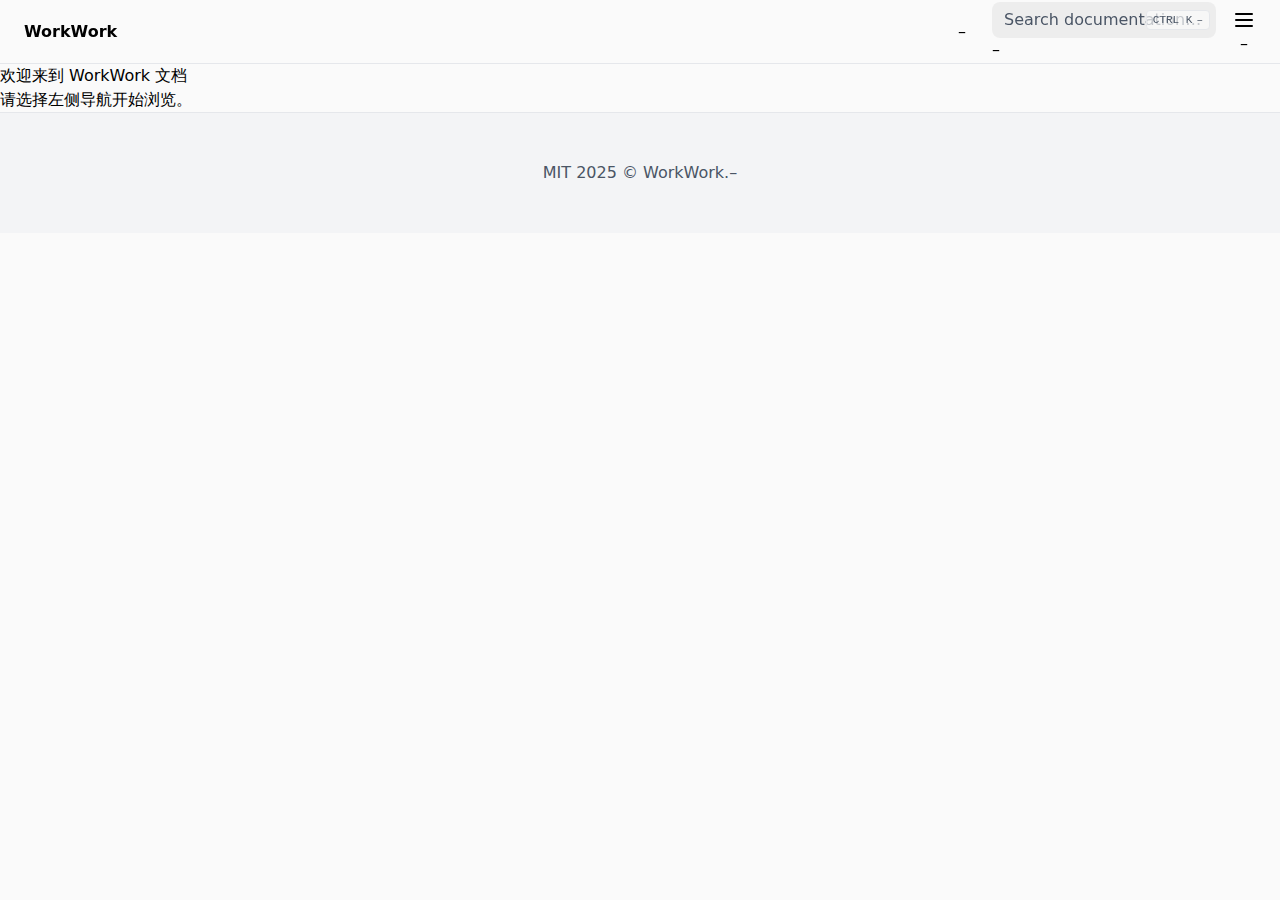
<file: index.html>
<!DOCTYPE html><html lang="zh" dir="ltr"><head><meta charSet="utf-8"/><meta name="viewport" content="width=device-width, initial-scale=1"/><link rel="stylesheet" href="/_next/static/css/185af24a77091e9c.css" data-precedence="next"/><link rel="preload" as="script" fetchPriority="low" href="/_next/static/chunks/webpack-c41d781c233eed43.js"/><script src="/_next/static/chunks/fd9d1056-1a831b192fd040c5.js" async=""></script><script src="/_next/static/chunks/117-894a125388aaa605.js" async=""></script><script src="/_next/static/chunks/main-app-b46b52d6ac3b055a.js" async=""></script><script src="/_next/static/chunks/c16f53c3-8c5c4aab93afbb15.js" async=""></script><script src="/_next/static/chunks/407-be74b01399fe3ad0.js" async=""></script><script src="/_next/static/chunks/app/layout-926b4ac63a705235.js" async=""></script><meta name="theme-color" media="(prefers-color-scheme: light)" content="rgb(250,250,250)"/><meta name="theme-color" media="(prefers-color-scheme: dark)" content="rgb(17,17,17)"/><title>欢迎来到 WorkWork 文档</title><style>:root {
  --nextra-primary-hue: 212deg;
  --nextra-primary-saturation: 100%;
  --nextra-primary-lightness: 45%;
  --nextra-bg: 250,250,250;
  --nextra-content-width: 90rem;
}
.dark {
  --nextra-primary-hue: 204deg;
  --nextra-primary-saturation: 100%;
  --nextra-primary-lightness: 55%;
  --nextra-bg: 17,17,17;
}
::selection {
  background: hsla(var(--nextra-primary-hue),var(--nextra-primary-saturation),var(--nextra-primary-lightness),.3);
}
html {
  background: rgb(var(--nextra-bg));
}</style><script src="/_next/static/chunks/polyfills-42372ed130431b0a.js" noModule=""></script></head><body><script>((e,t,n,r,o,i,a,l)=>{let s=document.documentElement,u=["light","dark"];function c(t){(Array.isArray(e)?e:[e]).forEach(e=>{let n="class"===e,r=n&&i?o.map(e=>i[e]||e):o;n?(s.classList.remove(...r),s.classList.add(i&&i[t]?i[t]:t)):s.setAttribute(e,t)}),l&&u.includes(t)&&(s.style.colorScheme=t)}if(r)c(r);else try{let e=localStorage.getItem(t)||n,r=a&&"system"===e?window.matchMedia("(prefers-color-scheme: dark)").matches?"dark":"light":e;c(r)}catch(e){}})("class","theme","system",null,["light","dark"],null,true,true)</script><a href="#nextra-skip-nav" class="nextra-skip-nav x:sr-only" type="button" data-headlessui-state="">Skip to Content</a><header class="nextra-navbar x:sticky x:top-0 x:z-30 x:w-full x:bg-transparent x:print:hidden x:max-md:[.nextra-banner:not([class$=hidden])~&amp;]:top-(--nextra-banner-height)"><div class="nextra-navbar-blur x:absolute x:-z-1 x:size-full nextra-border x:border-b x:backdrop-blur-md x:bg-nextra-bg/70"></div><nav style="height:var(--nextra-navbar-height)" class="x:mx-auto x:flex x:max-w-(--nextra-content-width) x:items-center x:gap-4 x:pl-[max(env(safe-area-inset-left),1.5rem)] x:pr-[max(env(safe-area-inset-right),1.5rem)] x:justify-end"><a class="x:flex x:items-center x:me-auto x:transition-opacity x:focus-visible:nextra-focus x:hover:opacity-75" aria-label="Home page" href="/"><b>WorkWork</b></a><div class="x:flex x:gap-4 x:overflow-x-auto nextra-scrollbar x:py-1.5 x:max-md:hidden"></div><div class="x:max-md:hidden"><div class="nextra-search x:relative x:flex x:items-center x:text-gray-900 x:dark:text-gray-300 x:contrast-more:text-gray-800 x:contrast-more:dark:text-gray-300"><input spellCheck="false" autoComplete="off" class="x:rounded-lg x:px-3 x:py-2 x:transition-all x:w-full x:md:w-64 x:text-base x:leading-tight x:md:text-sm x:bg-black/[.05] x:dark:bg-gray-50/10 x:placeholder:text-gray-600 x:dark:placeholder:text-gray-400 x:contrast-more:border x:contrast-more:border-current x:[&amp;::-webkit-search-cancel-button]:appearance-none" placeholder="Search documentation…" id="headlessui-combobox-input-:Rmqkukq:" role="combobox" type="search" aria-expanded="false" aria-autocomplete="list" data-headlessui-state="" value=""/><kbd class="x:absolute x:my-1.5 x:select-none x:pointer-events-none x:end-1.5 x:transition-all x:h-5 x:rounded x:bg-nextra-bg x:px-1.5 x:font-mono x:text-[11px] x:font-medium x:text-gray-600 x:dark:text-gray-400 x:border nextra-border x:contrast-more:text-current x:items-center x:gap-1 x:flex x:max-sm:hidden not-prose x:invisible x:opacity-0">CTRL K</kbd></div></div><button class="x:transition x:cursor-pointer nextra-hamburger x:md:hidden" aria-label="Menu" type="button" data-headlessui-state=""><svg viewBox="0 0 24 24" stroke="currentColor" stroke-width="2" stroke-linecap="round" height="24" class=""><g><path d="M4 6h16"></path></g><path d="M4 12h16"></path><g><path d="M4 18h16"></path></g></svg></button></nav></header><aside class="nextra-mobile-nav x:flex x:flex-col x:fixed x:inset-0 x:pt-(--nextra-navbar-height) x:z-20 x:overscroll-contain x:[contain:layout_style] x:md:hidden x:[.nextra-banner:not([class$=hidden])~&amp;]:pt-[calc(var(--nextra-banner-height)+var(--nextra-navbar-height))] x:bg-nextra-bg x:[transform:translate3d(0,-100%,0)]"><div class="x:px-4 x:pt-4"><div class="nextra-search x:relative x:flex x:items-center x:text-gray-900 x:dark:text-gray-300 x:contrast-more:text-gray-800 x:contrast-more:dark:text-gray-300"><input spellCheck="false" autoComplete="off" class="x:rounded-lg x:px-3 x:py-2 x:transition-all x:w-full x:md:w-64 x:text-base x:leading-tight x:md:text-sm x:bg-black/[.05] x:dark:bg-gray-50/10 x:placeholder:text-gray-600 x:dark:placeholder:text-gray-400 x:contrast-more:border x:contrast-more:border-current x:[&amp;::-webkit-search-cancel-button]:appearance-none" placeholder="Search documentation…" id="headlessui-combobox-input-:R2rbekq:" role="combobox" type="search" aria-expanded="false" aria-autocomplete="list" data-headlessui-state="" value=""/><kbd class="x:absolute x:my-1.5 x:select-none x:pointer-events-none x:end-1.5 x:transition-all x:h-5 x:rounded x:bg-nextra-bg x:px-1.5 x:font-mono x:text-[11px] x:font-medium x:text-gray-600 x:dark:text-gray-400 x:border nextra-border x:contrast-more:text-current x:items-center x:gap-1 x:flex x:max-sm:hidden not-prose x:invisible x:opacity-0">CTRL K</kbd></div></div><ul class="x:grid x:gap-1 x:p-4 x:overflow-y-auto nextra-scrollbar nextra-mask"><li class="active"><a class="x:focus-visible:nextra-focus x:flex x:rounded x:px-2 x:py-1.5 x:text-sm x:transition-colors x:[word-break:break-word] x:cursor-pointer x:contrast-more:border x:bg-primary-100 x:font-semibold x:text-primary-800 x:dark:bg-primary-400/10 x:dark:text-primary-600 x:contrast-more:border-primary-500!" href="/">欢迎来到 WorkWork 文档</a></li></ul><div class="nextra-sidebar-footer x:border-t nextra-border x:flex x:items-center x:gap-2 x:py-4 x:mx-4 x:mt-auto"><button title="Change theme" class="x:cursor-pointer x:h-7 x:rounded-md x:px-2 x:text-xs x:font-medium x:transition-colors x:text-gray-600 x:dark:text-gray-400 x:flex x:items-center x:gap-2 x:grow" id="headlessui-listbox-button-:R3drekq:" type="button" aria-haspopup="listbox" aria-expanded="false" data-headlessui-state=""><svg fill="currentColor" viewBox="2 2 20 20" stroke="currentColor" height="12"><path stroke-linecap="round" stroke-width="2" d="M12 3v1m0 16v1m9-9h-1M4 12H3m15.364 6.364l-.707-.707M6.343 6.343l-.707-.707m12.728 0l-.707.707M6.343 17.657l-.707.707M16 12a4 4 0 11-8 0 4 4 0 018 0z"></path></svg>Light</button></div></aside><h1>欢迎来到 WorkWork 文档</h1>
<p>请选择左侧导航开始浏览。</p><div class="x:bg-gray-100 x:pb-[env(safe-area-inset-bottom)] x:dark:bg-neutral-900 x:print:bg-transparent"><hr class="nextra-border"/><footer class="x:mx-auto x:flex x:max-w-(--nextra-content-width) x:justify-center x:py-12 x:text-gray-600 x:dark:text-gray-400 x:md:justify-start x:pl-[max(env(safe-area-inset-left),1.5rem)] x:pr-[max(env(safe-area-inset-right),1.5rem)]">MIT <!-- -->2025<!-- --> © WorkWork.</footer></div><script src="/_next/static/chunks/webpack-c41d781c233eed43.js" async=""></script><script>(self.__next_f=self.__next_f||[]).push([0]);self.__next_f.push([2,null])</script><script>self.__next_f.push([1,"1:HL[\"/_next/static/css/185af24a77091e9c.css\",\"style\"]\n"])</script><script>self.__next_f.push([1,"2:I[2846,[],\"\"]\n6:I[1060,[],\"\"]\n7:[]\n0:[\"$\",\"$L2\",null,{\"buildId\":\"bxRIJ0Yhj2nPd6NyHn2o5\",\"assetPrefix\":\"\",\"urlParts\":[\"\",\"\"],\"initialTree\":[\"\",{\"children\":[\"__PAGE__\",{}]},\"$undefined\",\"$undefined\",true],\"initialSeedData\":[\"\",{\"children\":[\"__PAGE__\",{},[[\"$L3\",[[\"$\",\"h1\",null,{\"children\":\"欢迎来到 WorkWork 文档\"}],\"\\n\",[\"$\",\"p\",null,{\"children\":\"请选择左侧导航开始浏览。\"}]],null],null],null]},[[[[\"$\",\"link\",\"0\",{\"rel\":\"stylesheet\",\"href\":\"/_next/static/css/185af24a77091e9c.css\",\"precedence\":\"next\",\"crossOrigin\":\"$undefined\"}]],\"$L4\"],null],null],\"couldBeIntercepted\":false,\"initialHead\":[null,\"$L5\"],\"globalErrorComponent\":\"$6\",\"missingSlots\":\"$W7\"}]\n"])</script><script>self.__next_f.push([1,"8:I[4108,[\"501\",\"static/chunks/c16f53c3-8c5c4aab93afbb15.js\",\"407\",\"static/chunks/407-be74b01399fe3ad0.js\",\"185\",\"static/chunks/app/layout-926b4ac63a705235.js\"],\"ThemeConfigProvider\"]\n9:I[6016,[\"501\",\"static/chunks/c16f53c3-8c5c4aab93afbb15.js\",\"407\",\"static/chunks/407-be74b01399fe3ad0.js\",\"185\",\"static/chunks/app/layout-926b4ac63a705235.js\"],\"LastUpdated\"]\na:I[763,[\"501\",\"static/chunks/c16f53c3-8c5c4aab93afbb15.js\",\"407\",\"static/chunks/407-be74b01399fe3ad0.js\",\"185\",\"static/chunks/app/layout-926b4ac63a705235.js\"],\"Search\"]\nb:I[5922,[\"501\",\"static/chunks/c16f53c3-8c5c4aab93afbb15.js\",\"407\",\"static/chunks/407-be74b01399fe3ad0.js\",\"185\",\"static/chunks/app/layout-926b4ac63a705235.js\"],\"ThemeProvider\"]\nc:I[4328,[\"501\",\"static/chunks/c16f53c3-8c5c4aab93afbb15.js\",\"407\",\"static/chunks/407-be74b01399fe3ad0.js\",\"185\",\"static/chunks/app/layout-926b4ac63a705235.js\"],\"SkipNavLink\"]\nd:I[7691,[\"501\",\"static/chunks/c16f53c3-8c5c4aab93afbb15.js\",\"407\",\"static/chunks/407-be74b01399fe3ad0.js\",\"185\",\"static/chunks/app/layout-926b4ac63a705235.js\"],\"ConfigProvider\"]\ne:I[2972,[\"501\",\"static/chunks/c16f53c3-8c5c4aab93afbb15.js\",\"407\",\"static/chunks/407-be74b01399fe3ad0.js\",\"185\",\"static/chunks/app/layout-926b4ac63a705235.js\"],\"\"]\nf:I[8212,[\"501\",\"static/chunks/c16f53c3-8c5c4aab93afbb15.js\",\"407\",\"static/chunks/407-be74b01399fe3ad0.js\",\"185\",\"static/chunks/app/layout-926b4ac63a705235.js\"],\"ClientNavbar\"]\n10:I[7651,[\"501\",\"static/chunks/c16f53c3-8c5c4aab93afbb15.js\",\"407\",\"static/chunks/407-be74b01399fe3ad0.js\",\"185\",\"static/chunks/app/layout-926b4ac63a705235.js\"],\"Switchers\"]\n11:I[6297,[\"501\",\"static/chunks/c16f53c3-8c5c4aab93afbb15.js\",\"407\",\"static/chunks/407-be74b01399fe3ad0.js\",\"185\",\"static/chunks/app/layout-926b4ac63a705235.js\"],\"LocaleSwitch\"]\n12:I[935,[\"501\",\"static/chunks/c16f53c3-8c5c4aab93afbb15.js\",\"407\",\"static/chunks/407-be74b01399fe3ad0.js\",\"185\",\"static/chunks/app/layout-926b4ac63a705235.js\"],\"ThemeSwitch\"]\n13:I[7191,[\"501\",\"static/chunks/c16f53c3-8c5c4aab93afbb15.js\",\"407\",\"static/chunks/407-be74b01399fe3ad0.js\",\"185\","])</script><script>self.__next_f.push([1,"\"static/chunks/app/layout-926b4ac63a705235.js\"],\"MobileNav\"]\n14:I[4707,[],\"\"]\n15:I[6423,[],\"\"]\n"])</script><script>self.__next_f.push([1,"4:[\"$\",\"html\",null,{\"lang\":\"zh\",\"dir\":\"ltr\",\"suppressHydrationWarning\":true,\"children\":[[\"$\",\"head\",null,{\"children\":[\"$undefined\",[\"$\",\"style\",null,{\"children\":\":root {\\n  --nextra-primary-hue: 212deg;\\n  --nextra-primary-saturation: 100%;\\n  --nextra-primary-lightness: 45%;\\n  --nextra-bg: 250,250,250;\\n  --nextra-content-width: 90rem;\\n}\\n.dark {\\n  --nextra-primary-hue: 204deg;\\n  --nextra-primary-saturation: 100%;\\n  --nextra-primary-lightness: 55%;\\n  --nextra-bg: 17,17,17;\\n}\\n::selection {\\n  background: hsla(var(--nextra-primary-hue),var(--nextra-primary-saturation),var(--nextra-primary-lightness),.3);\\n}\\nhtml {\\n  background: rgb(var(--nextra-bg));\\n}\"}],[\"$\",\"meta\",null,{\"name\":\"theme-color\",\"media\":\"(prefers-color-scheme: light)\",\"content\":\"rgb(250,250,250)\"}],[\"$\",\"meta\",null,{\"name\":\"theme-color\",\"media\":\"(prefers-color-scheme: dark)\",\"content\":\"rgb(17,17,17)\"}],\"$undefined\"]}],[\"$\",\"body\",null,{\"children\":[\"$\",\"$L8\",null,{\"value\":{\"children\":\"$undefined\",\"copyPageButton\":true,\"darkMode\":true,\"docsRepositoryBase\":\"https://github.com/shuding/nextra\",\"editLink\":\"Edit this page\",\"feedback\":{\"content\":\"Question? Give us feedback\",\"labels\":\"feedback\"},\"i18n\":[],\"lastUpdated\":[\"$\",\"$L9\",null,{}],\"navigation\":{\"next\":true,\"prev\":true},\"search\":[\"$\",\"$La\",null,{}],\"sidebar\":{\"defaultMenuCollapseLevel\":2,\"defaultOpen\":true,\"toggleButton\":true},\"themeSwitch\":{\"dark\":\"Dark\",\"light\":\"Light\",\"system\":\"System\"},\"toc\":{\"backToTop\":\"Scroll to top\",\"float\":true,\"title\":\"On This Page\"}},\"children\":[\"$\",\"$Lb\",null,{\"attribute\":\"class\",\"defaultTheme\":\"system\",\"disableTransitionOnChange\":true,\"storageKey\":\"theme\",\"children\":[[\"$\",\"$Lc\",null,{}],\"$undefined\",[\"$\",\"$Ld\",null,{\"pageMap\":[{\"name\":\"index\",\"route\":\"/\",\"frontMatter\":{\"title\":\"欢迎来到 WorkWork 文档\",\"filePath\":\"app/page.md\",\"timestamp\":1762366350000},\"title\":\"欢迎来到 WorkWork 文档\"}],\"navbar\":[\"$\",\"header\",null,{\"className\":\"nextra-navbar x:sticky x:top-0 x:z-30 x:w-full x:bg-transparent x:print:hidden x:max-md:[.nextra-banner:not([class$=hidden])~\u0026]:top-(--nextra-banner-height)\",\"children\":[[\"$\",\"div\",null,{\"className\":\"nextra-navbar-blur x:absolute x:-z-1 x:size-full nextra-border x:border-b x:backdrop-blur-md x:bg-nextra-bg/70\"}],[\"$\",\"nav\",null,{\"style\":{\"height\":\"var(--nextra-navbar-height)\"},\"className\":\"x:mx-auto x:flex x:max-w-(--nextra-content-width) x:items-center x:gap-4 x:pl-[max(env(safe-area-inset-left),1.5rem)] x:pr-[max(env(safe-area-inset-right),1.5rem)] x:justify-end\",\"children\":[[\"$\",\"$Le\",null,{\"href\":\"/\",\"className\":\"x:flex x:items-center x:me-auto x:transition-opacity x:focus-visible:nextra-focus x:hover:opacity-75\",\"aria-label\":\"Home page\",\"children\":[\"$\",\"b\",null,{\"children\":\"WorkWork\"}]}],[\"$\",\"$Lf\",null,{\"className\":\"\",\"children\":[\"$undefined\",\"$undefined\",\"$undefined\"]}]]}]]}],\"footer\":[\"$\",\"div\",null,{\"className\":\"x:bg-gray-100 x:pb-[env(safe-area-inset-bottom)] x:dark:bg-neutral-900 x:print:bg-transparent\",\"children\":[[\"$\",\"$L10\",null,{\"children\":[\"$\",\"div\",null,{\"className\":\"x:mx-auto x:flex x:max-w-(--nextra-content-width) x:gap-2 x:py-2 x:px-4\",\"children\":[[\"$\",\"$L11\",null,{}],[\"$\",\"$L12\",null,{}]]}]}],[\"$\",\"hr\",null,{\"className\":\"nextra-border\"}],[\"$\",\"footer\",null,{\"className\":\"x:mx-auto x:flex x:max-w-(--nextra-content-width) x:justify-center x:py-12 x:text-gray-600 x:dark:text-gray-400 x:md:justify-start x:pl-[max(env(safe-area-inset-left),1.5rem)] x:pr-[max(env(safe-area-inset-right),1.5rem)]\",\"children\":[\"MIT \",2025,\" © WorkWork.\"]}]]}],\"children\":[[\"$\",\"$L13\",null,{}],[\"$\",\"$L14\",null,{\"parallelRouterKey\":\"children\",\"segmentPath\":[\"children\"],\"error\":\"$undefined\",\"errorStyles\":\"$undefined\",\"errorScripts\":\"$undefined\",\"template\":[\"$\",\"$L15\",null,{}],\"templateStyles\":\"$undefined\",\"templateScripts\":\"$undefined\",\"notFound\":[[\"$\",\"title\",null,{\"children\":\"404: This page could not be found.\"}],[\"$\",\"div\",null,{\"style\":{\"fontFamily\":\"system-ui,\\\"Segoe UI\\\",Roboto,Helvetica,Arial,sans-serif,\\\"Apple Color Emoji\\\",\\\"Segoe UI Emoji\\\"\",\"height\":\"100vh\",\"textAlign\":\"center\",\"display\":\"flex\",\"flexDirection\":\"column\",\"alignItems\":\"center\",\"justifyContent\":\"center\"},\"children\":[\"$\",\"div\",null,{\"children\":[[\"$\",\"style\",null,{\"dangerouslySetInnerHTML\":{\"__html\":\"body{color:#000;background:#fff;margin:0}.next-error-h1{border-right:1px solid rgba(0,0,0,.3)}@media (prefers-color-scheme:dark){body{color:#fff;background:#000}.next-error-h1{border-right:1px solid rgba(255,255,255,.3)}}\"}}],[\"$\",\"h1\",null,{\"className\":\"next-error-h1\",\"style\":{\"display\":\"inline-block\",\"margin\":\"0 20px 0 0\",\"padding\":\"0 23px 0 0\",\"fontSize\":24,\"fontWeight\":500,\"verticalAlign\":\"top\",\"lineHeight\":\"49px\"},\"children\":\"404\"}],[\"$\",\"div\",null,{\"style\":{\"display\":\"inline-block\"},\"children\":[\"$\",\"h2\",null,{\"style\":{\"fontSize\":14,\"fontWeight\":400,\"lineHeight\":\"49px\",\"margin\":0},\"children\":\"This page could not be found.\"}]}]]}]}]],\"notFoundStyles\":[]}]]}]]}]}]}]]}]\n"])</script><script>self.__next_f.push([1,"5:[[\"$\",\"meta\",\"0\",{\"name\":\"viewport\",\"content\":\"width=device-width, initial-scale=1\"}],[\"$\",\"meta\",\"1\",{\"charSet\":\"utf-8\"}],[\"$\",\"title\",\"2\",{\"children\":\"欢迎来到 WorkWork 文档\"}]]\n3:null\n"])</script></body></html>
</file>
